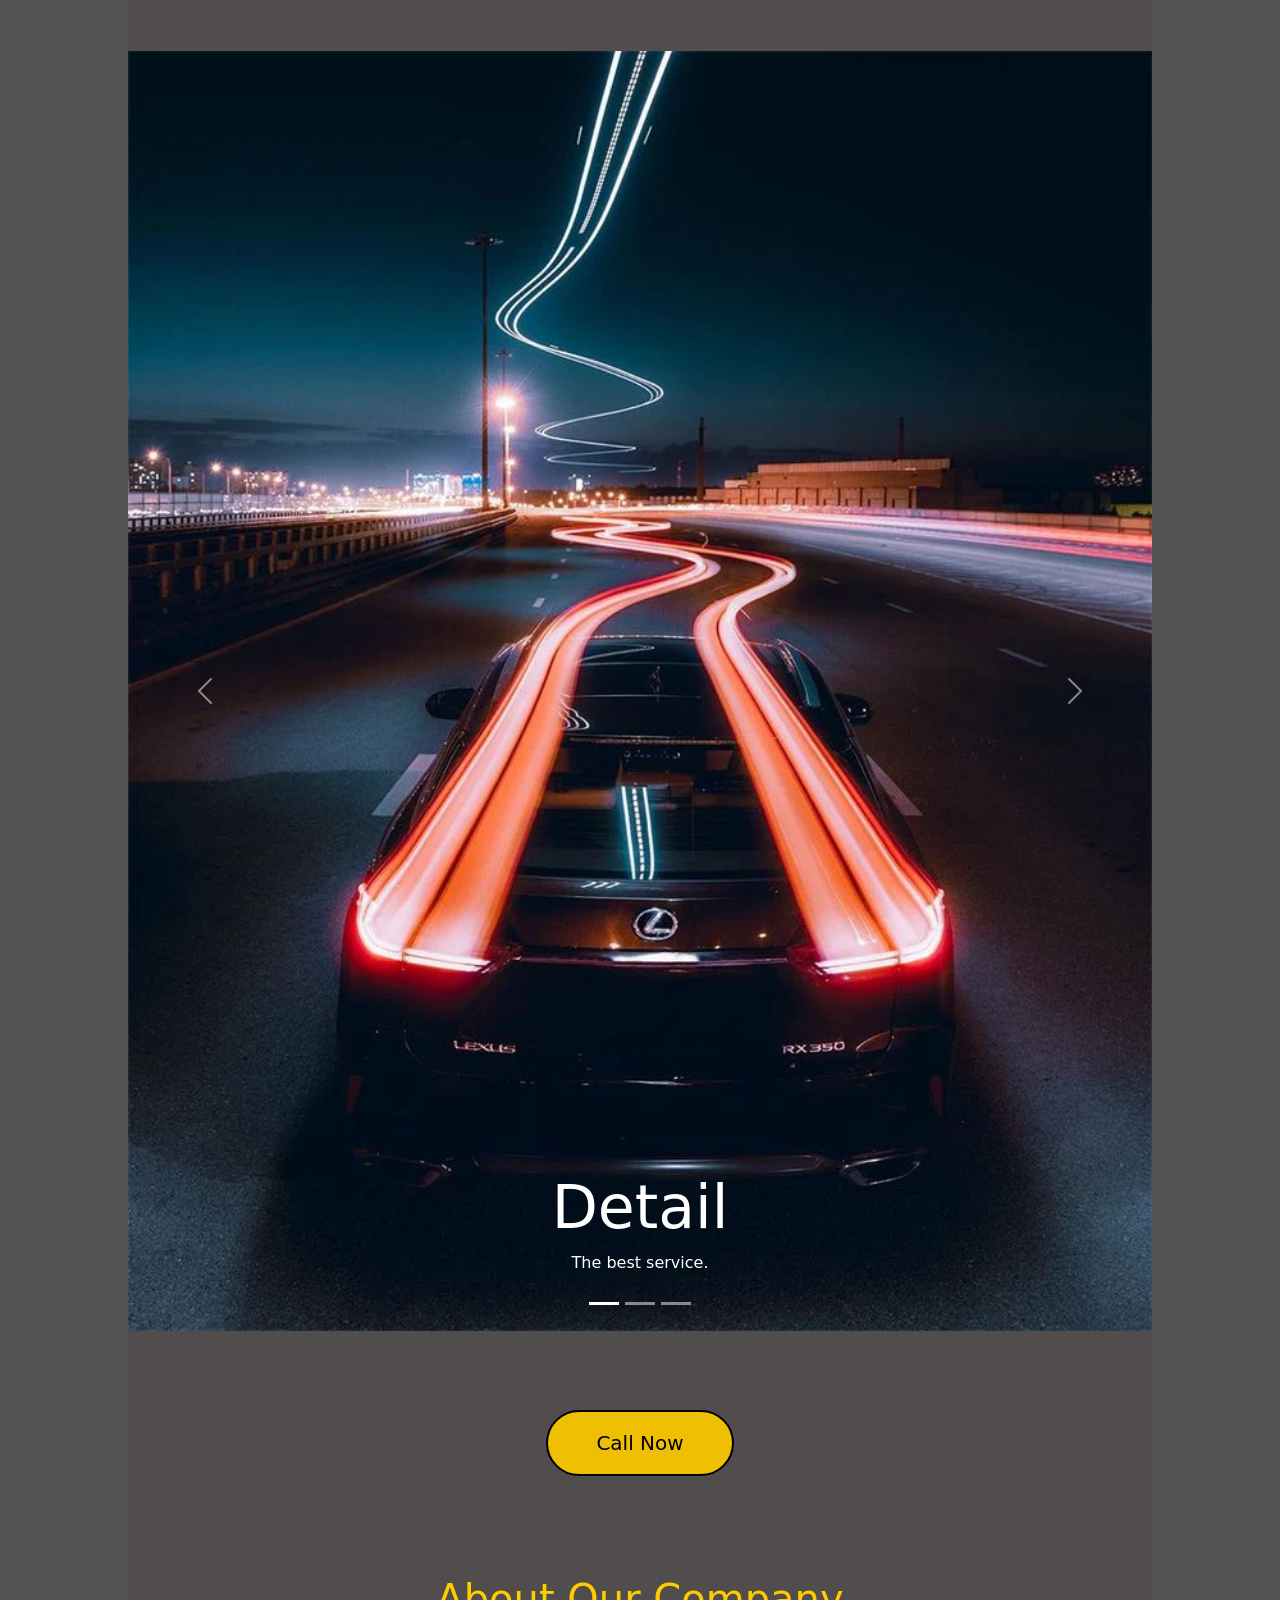
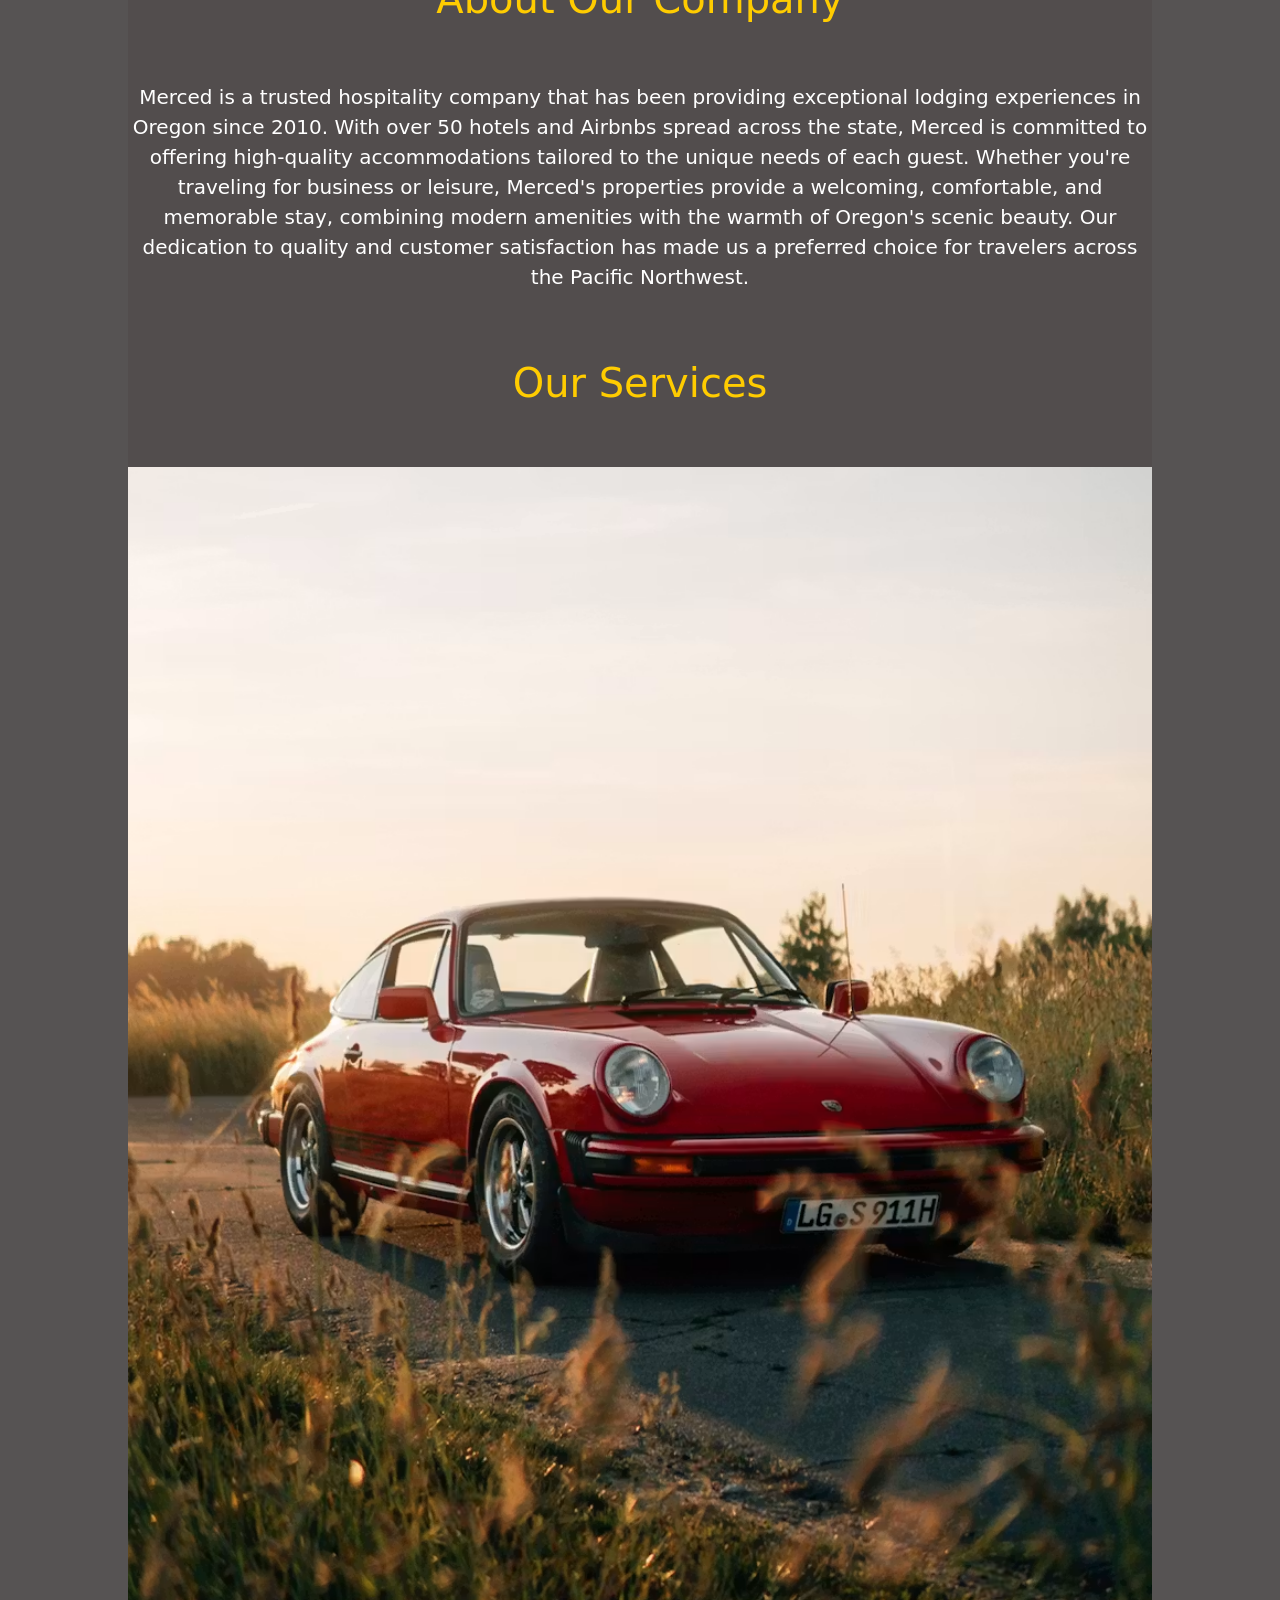
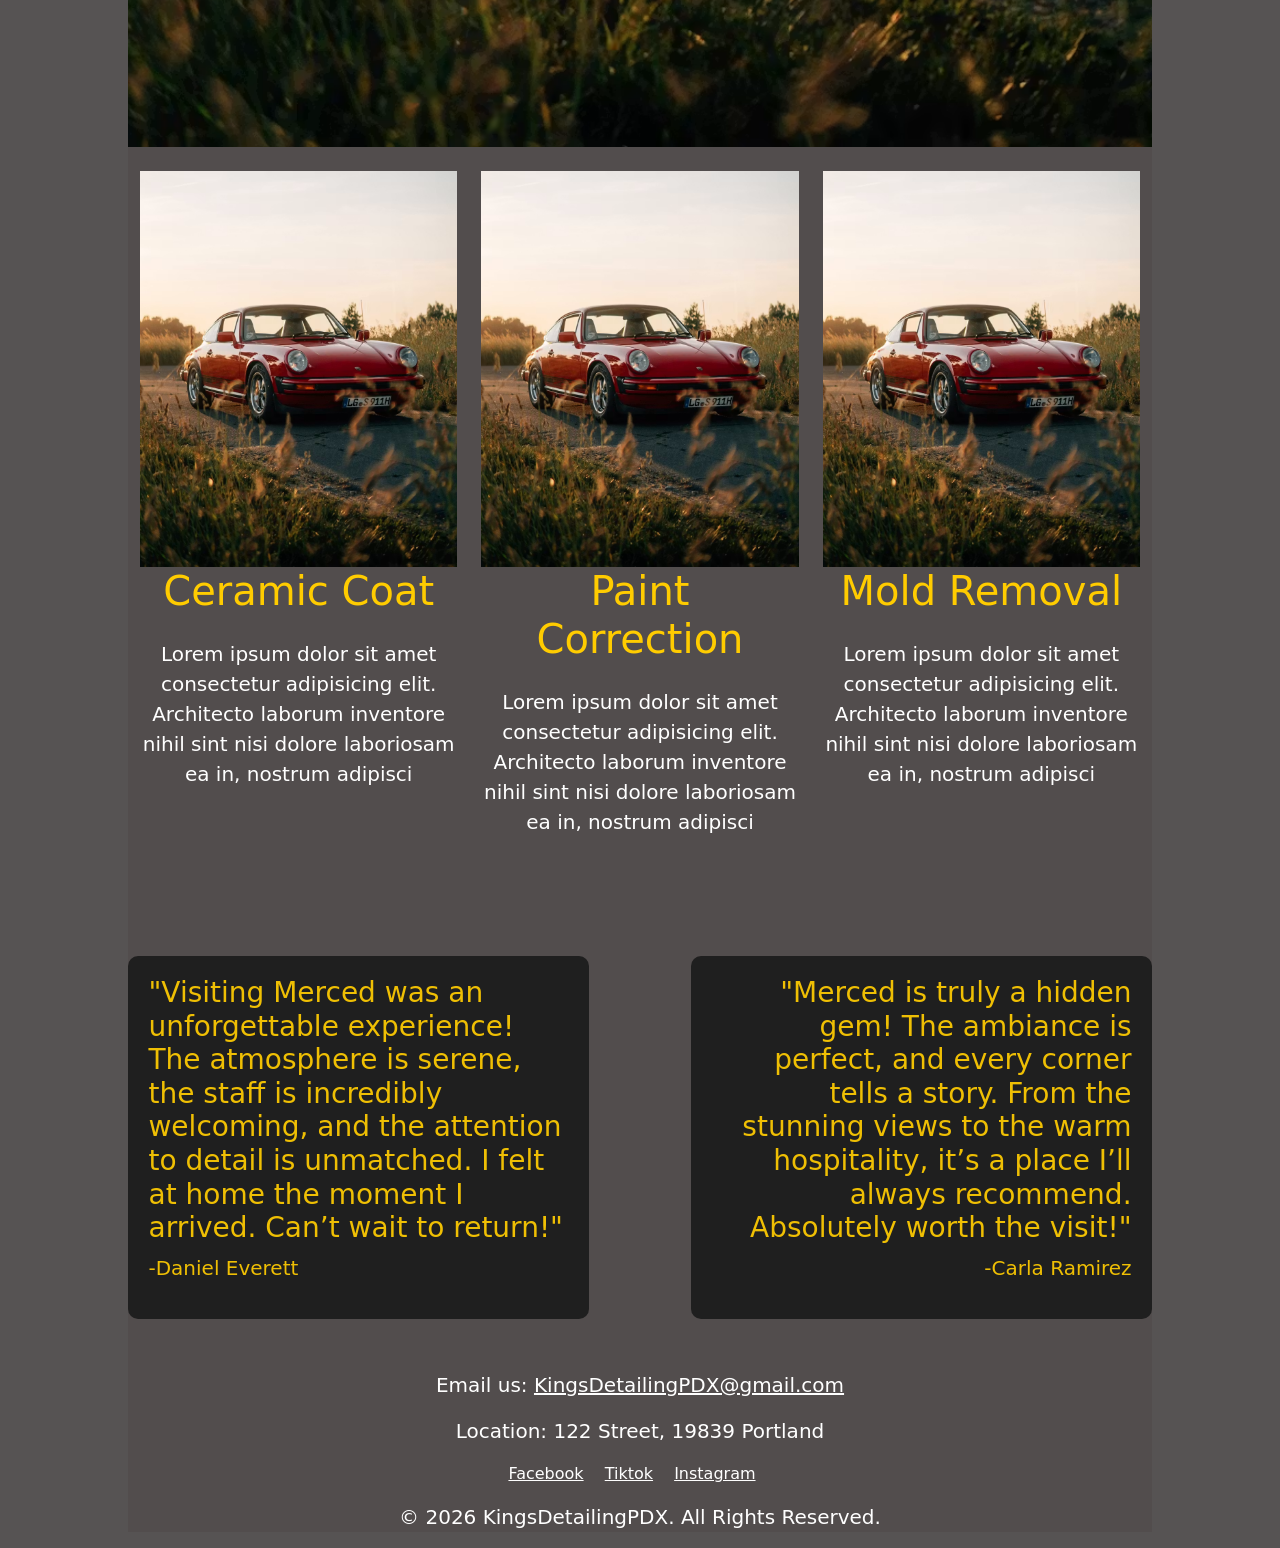
<file: index.html>
<!DOCTYPE html>
<html lang="en">
<head>
    <meta charset="UTF-8">
    <link rel="shortcut icon" href="images/kingslogo.png">
    <meta name="viewport" content="width=device-width, initial-scale=1.0">
    <title>Kings Detail PDX</title>
    <link href="https://cdn.jsdelivr.net/npm/bootstrap-icons/font/bootstrap-icons.css" rel="stylesheet">
    <link href="https://cdn.jsdelivr.net/npm/bootstrap@5.3.3/dist/css/bootstrap.min.css" rel="stylesheet" integrity="sha384-QWTKZyjpPEjISv5WaRU9OFeRpok6YctnYmDr5pNlyT2bRjXh0JMhjY6hW+ALEwIH" crossorigin="anonymous">
    <link href="css/styles.css" rel="stylesheet">
</head>
<body>
    <article>
        <div id="carouselExampleIndicators" class="carousel slide">
            <div class="carousel-indicators">
                <button type="button" data-bs-target="#carouselExampleIndicators" data-bs-slide-to="0" class="active"></button>
                <button type="button" data-bs-target="#carouselExampleIndicators" data-bs-slide-to="1"></button>
                <button type="button" data-bs-target="#carouselExampleIndicators" data-bs-slide-to="2"></button>
            </div>
    
            <div class="carousel-inner">
                <div class="carousel-item active">
                    <img src="images/car1.jpg" class="d-block w-100" alt="...">
                    <div class="carousel-caption">
                        <h1>Detail</h1>
                        <p>The best service.</p>
                    </div>
                </div>
    
                <div class="carousel-item">
                    <img src="images/car2.jpg" class="d-block w-100" alt="...">
                    <div class="carousel-caption">
                        <h1>Creative Solutions</h1>
                        <p>We make your car look brand new</p>
                    </div>
                </div>
    
                <div class="carousel-item">
                    <img src="images/car3.jpg" class="d-block w-100" alt="...">
                    <div class="carousel-caption">
                        <h1>Detail</h1>
                        <p>We do the royal service</p>
                    </div>
                </div>
            </div>
    
            <button class="carousel-control-prev" type="button" data-bs-target="#carouselExampleIndicators" data-bs-slide="prev">
                <span class="carousel-control-prev-icon"></span>
            </button>
    
            <button class="carousel-control-next" type="button" data-bs-target="#carouselExampleIndicators" data-bs-slide="next">
                <span class="carousel-control-next-icon"></span>
            </button>
        </div>
    </article>

    <div class="text-center my-5">
        <a href="tel:+15038470878" class="btn btn-call btn-lg px-5 py-3">
            Call Now
        </a>
    </div>

        <div class="clearfix">
            <h2>About Our Company</h2>
            <p>
                Merced is a trusted hospitality company that has been providing exceptional lodging experiences in Oregon since 2010. With over 50 hotels and Airbnbs spread across the state, Merced is committed to offering high-quality accommodations tailored to the unique needs of each guest. Whether you're traveling for business or leisure, Merced's properties provide a welcoming, comfortable, and memorable stay, combining modern amenities with the warmth of Oregon's scenic beauty. Our dedication to quality and customer satisfaction has made us a preferred choice for travelers across the Pacific Northwest.
            </p>

        <div class="clearfix">
            <h2>Our Services</h2>
            
            <img src="images/car2.jpg" class="d-block w-100" alt="...">
        </div>
        <br>
        <div class="container text-center">
            <div class="row">
              <div class="col-sm"> <img src="images/car2.jpg" class="d-block w-100" alt="...">
                <h2>Ceramic Coat</h2>
                <p>Lorem ipsum dolor sit amet consectetur adipisicing elit. Architecto laborum inventore nihil sint nisi dolore laboriosam ea in, nostrum adipisci</p>
              </div>
              <div class="col-sm"> <img src="images/car2.jpg" class="d-block w-100" alt="...">
                <h2>Paint Correction</h2>
                <p>Lorem ipsum dolor sit amet consectetur adipisicing elit. Architecto laborum inventore nihil sint nisi dolore laboriosam ea in, nostrum adipisci</p>
                </div>
              <div class="col-sm"> <img src="images/car2.jpg" class="d-block w-100" alt="...">
                <h2>Mold Removal</h2>
                <p>Lorem ipsum dolor sit amet consectetur adipisicing elit. Architecto laborum inventore nihil sint nisi dolore laboriosam ea in, nostrum adipisci</p>
            </div>
            </div>
          </div>
        <div class="testimonials">
            <div class="testi1">
                <h3>"Visiting Merced was an unforgettable experience! The atmosphere is serene, the staff is incredibly welcoming, and the attention to detail is unmatched. I felt at home the moment I arrived. Can’t wait to return!"</h3>
                <p>-Daniel Everett</p>
            </div>
            <div class="testi2">
                <h3>"Merced is truly a hidden gem! The ambiance is perfect, and every corner tells a story. From the stunning views to the warm hospitality, it’s a place I’ll always recommend. Absolutely worth the visit!"</h3>
                <p>-Carla Ramirez</p>
            </div>
        </div>
    </article>
    <footer>
        <div class="container">
            <p>Email us: <a href="email:MercedRs@gmail.com" class="text-white">KingsDetailingPDX@gmail.com</a></p>
            <p>Location: 122 Street, 19839 Portland</p>
            <div>
                <a href="https://facebook.com" class="text-white me-3" target="_blank">Facebook</a>
                <a href="https://tiktok.com" class="text-white me-3" target="_blank">Tiktok</a>
                <a href="https://instagram.com" class="text-white me-3" target="_blank">Instagram</a>
            </div>
            <p class="mt-3">© 2026 KingsDetailingPDX. All Rights Reserved.</p>
        </div>
    </footer>
</body>
<script src="https://cdn.jsdelivr.net/npm/bootstrap@5.3.3/dist/js/bootstrap.bundle.min.js" integrity="sha384-YvpcrYf0tY3lHB60NNkmXc5s9fDVZLESaAA55NDzOxhy9GkcIdslK1eN7N6jIeHz" crossorigin="anonymous"></script>
</html>
</file>
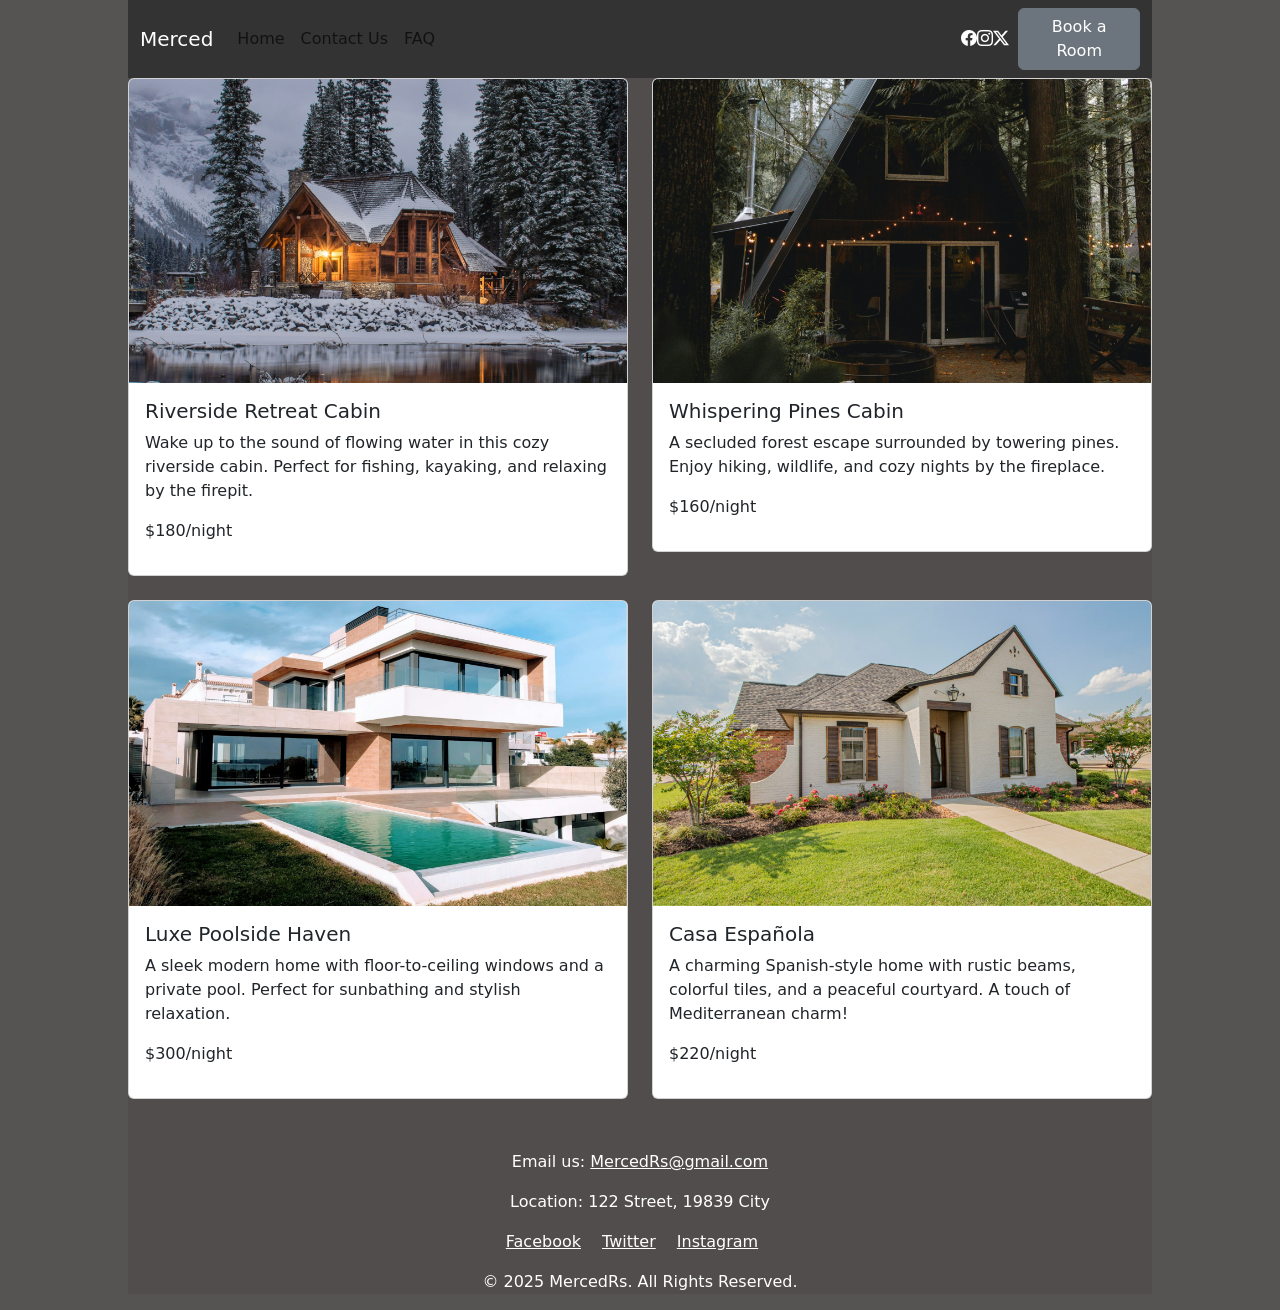
<file: booking.html>
<!DOCTYPE html>
<html lang="en">
<head>
    <meta charset="UTF-8">
    <link rel="shortcut icon" href="logos/logo-png.png">
    <meta name="viewport" content="width=device-width, initial-scale=1.0">
    <title>Merced RS</title>
    <link href="https://cdn.jsdelivr.net/npm/bootstrap-icons/font/bootstrap-icons.css" rel="stylesheet">
    <link href="https://cdn.jsdelivr.net/npm/bootstrap@5.3.3/dist/css/bootstrap.min.css" rel="stylesheet" integrity="sha384-QWTKZyjpPEjISv5WaRU9OFeRpok6YctnYmDr5pNlyT2bRjXh0JMhjY6hW+ALEwIH" crossorigin="anonymous">
    <link href="css/styles.css" rel="stylesheet">
</head>
<body>
    <nav class="navbar navbar-expand-lg" style="background-color: #333;">
        <div class="container-fluid">
            <a class="navbar-brand" href="#" style="color: white; margin-left: 0%;">Merced</a>
            <button class="navbar-toggler" type="button" data-bs-toggle="collapse" data-bs-target="#navbarNavAltMarkup" aria-controls="navbarNavAltMarkup" aria-expanded="false" aria-label="Toggle navigation">
                <span class="navbar-toggler-icon"></span>
            </button>
            <div class="collapse navbar-collapse" id="navbarNavAltMarkup">
                <div class="navbar-nav">
                    <a class="nav-link" href="index.html">Home</a>
                    <a class="nav-link" href="contact.html">Contact Us</a>
                    <a class="nav-link" href="faq.html">FAQ</a>
                </div>
            </div>
            <div class="ms-auto d-flex align-items-center">
                <div class="navbar-nav ms-3" style="margin-right: 5%;">
                    <i class="bi bi-facebook" style="color: white;"></i>
                    <i class="bi bi-instagram" style="color: white;"></i>
                    <i class="bi bi-twitter-x" style="color: white;"></i>
                </div>
                <a href="booking.html"><button type="button" class="btn btn-secondary long-btn">Book a Room</button></a>
            </div>
        </div>
    </nav>
    <div class="row row-cols-1 row-cols-md-2 g-4">
        <div class="col">
          <div class="card">
            <img src="images/booking1fix.png" class="card-img-top mx-auto d-block" alt="...">
            <div class="card-body">
              <h5 class="card-title">Riverside Retreat Cabin</h5>
              <p class="card-text">Wake up to the sound of flowing water in this cozy riverside cabin. Perfect for fishing, kayaking, and relaxing by the firepit.</p>
            <p>$180/night</p>
            </div>
          </div>
        </div>
        <div class="col">
          <div class="card">
            <img src="images/booking2fix.png" class="card-img-top" alt="...">
            <div class="card-body">
              <h5 class="card-title">Whispering Pines Cabin</h5>
              <p class="card-text">A secluded forest escape surrounded by towering pines. Enjoy hiking, wildlife, and cozy nights by the fireplace.</p>
            <p> $160/night</p>
            </div>
          </div>
        </div>
        <div class="col">
          <div class="card">
            <img src="images/booking3fix.png" class="card-img-top" alt="...">
            <div class="card-body">
              <h5 class="card-title">Luxe Poolside Haven</h5>
              <p class="card-text">A sleek modern home with floor-to-ceiling windows and a private pool. Perfect for sunbathing and stylish relaxation.</p>
              <p>$300/night</p>
            </div>
          </div>
        </div>
        <div class="col">
          <div class="card">
            <img src="images/booking4.png" class="card-img-top" alt="...">
            <div class="card-body">
              <h5 class="card-title"> Casa Española</h5>
              <p class="card-text">A charming Spanish-style home with rustic beams, colorful tiles, and a peaceful courtyard. A touch of Mediterranean charm!</p>
               <p>$220/night</p>     
            </div>
          </div>
        </div>
    </div>
    <footer>
        <div class="container">
          <p>Email us: <a href="email:MercedRs@gmail.com" class="text-white">MercedRs@gmail.com</a></p>
          <p>Location: 122 Street, 19839 City</p>
          <div>
            <a href="https://facebook.com" class="text-white me-3" target="_blank">Facebook</a>
            <a href="https://twitter.com" class="text-white me-3" target="_blank">Twitter</a>
            <a href="https://instagram.com" class="text-white me-3" target="_blank">Instagram</a>
          </div>
          <p class="mt-3">© 2025 MercedRs. All Rights Reserved.</p>
        </div>
    </footer>
    <script src="https://cdn.jsdelivr.net/npm/bootstrap@5.3.3/dist/js/bootstrap.bundle.min.js" integrity="sha384-YvpcrYf0tY3lHB60NNkmXc5s9fDVZLESaAA55NDzOxhy9GkcIdslK1eN7N6jIeHz" crossorigin="anonymous"></script>
</body>
</html>
</file>
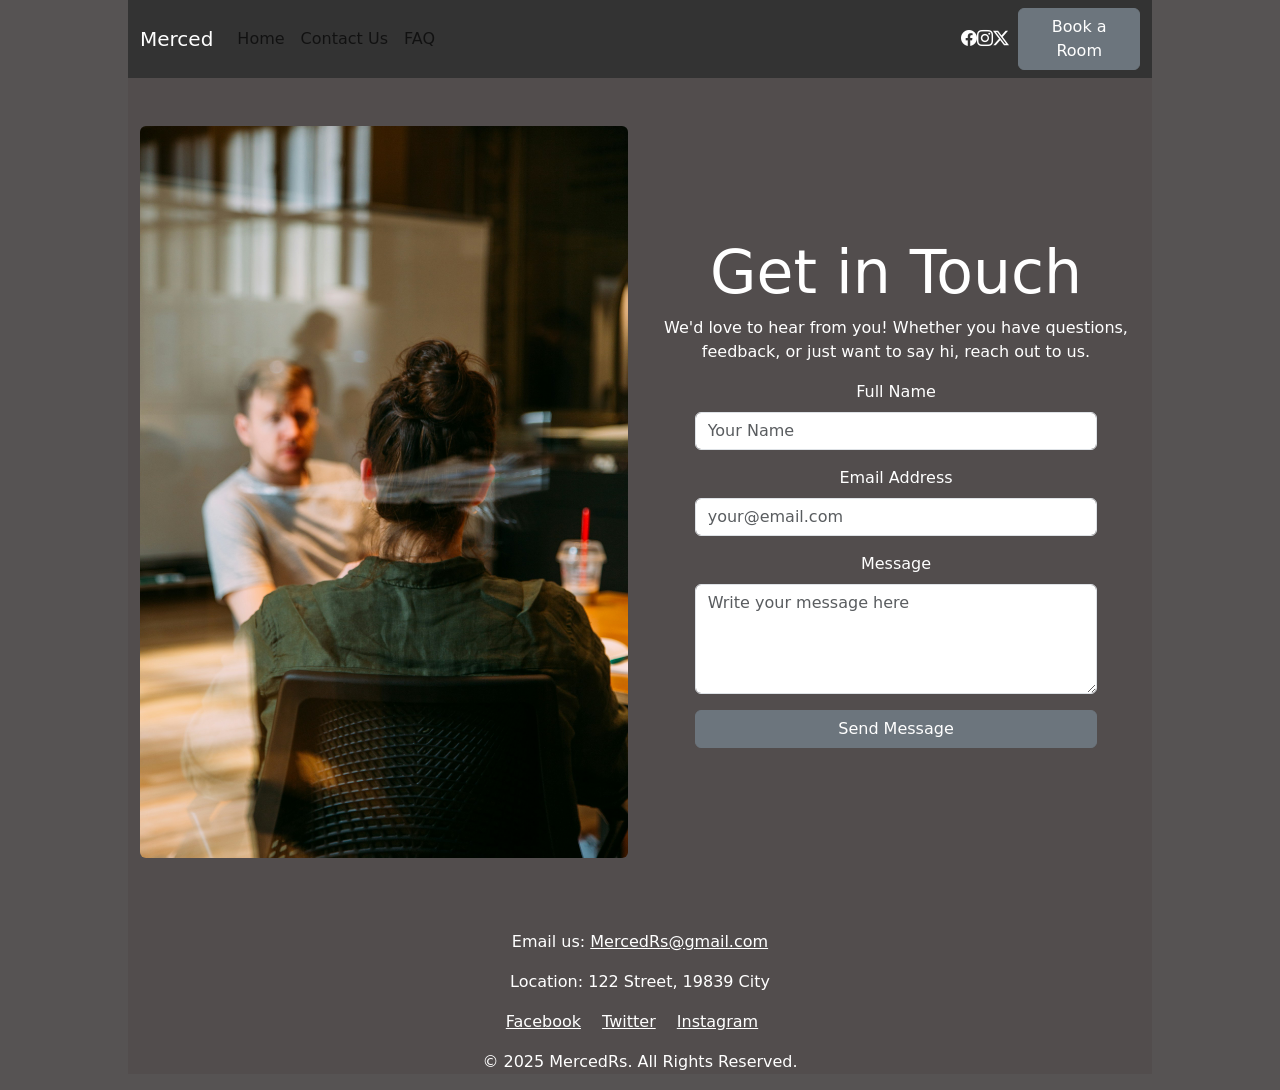
<file: contact.html>
<!DOCTYPE html>
<html lang="en">
<head>
    <meta charset="UTF-8">
    <link rel="shortcut icon" href="logos/logo-png.png">
    <meta name="viewport" content="width=device-width, initial-scale=1.0">
    <title>Merced RS</title>
    <link href="https://cdn.jsdelivr.net/npm/bootstrap-icons/font/bootstrap-icons.css" rel="stylesheet">
    <link href="https://cdn.jsdelivr.net/npm/bootstrap@5.3.3/dist/css/bootstrap.min.css" rel="stylesheet" integrity="sha384-QWTKZyjpPEjISv5WaRU9OFeRpok6YctnYmDr5pNlyT2bRjXh0JMhjY6hW+ALEwIH" crossorigin="anonymous">
    <link href="css/styles.css" rel="stylesheet">
</head>
<body>
    <nav class="navbar navbar-expand-lg" style="background-color: #333;">
        <div class="container-fluid">
            <a class="navbar-brand" href="#" style="color: white; margin-left: 0%;">Merced</a>
            <button class="navbar-toggler" type="button" data-bs-toggle="collapse" data-bs-target="#navbarNavAltMarkup" aria-controls="navbarNavAltMarkup" aria-expanded="false" aria-label="Toggle navigation">
                <span class="navbar-toggler-icon"></span>
            </button>
            <div class="collapse navbar-collapse" id="navbarNavAltMarkup">
                <div class="navbar-nav">
                    <a class="nav-link" href="index.html">Home</a>
                    <a class="nav-link" href="contact.html">Contact Us</a>
                    <a class="nav-link" href="faq.html">FAQ</a>
                </div>
            </div>
            <div class="ms-auto d-flex align-items-center">
                <div class="navbar-nav ms-3" style="margin-right: 5%;">
                    <i class="bi bi-facebook" style="color: white;"></i>
                    <i class="bi bi-instagram" style="color: white;"></i>
                    <i class="bi bi-twitter-x" style="color: white;"></i>
                </div>
                <a href="booking.html"><button type="button" class="btn btn-secondary long-btn">Book a Room</button></a>
            </div>
        </div>
    </nav>
    <div class="container my-5">
        <div class="row align-items-center">
            <div class="col-md-6">
                <img src="images/contact1.jpg" class="img-fluid rounded" alt="Contact Image">
            </div>
            <div class="col-md-6 d-flex flex-column justify-content-center text-center">
                <section class="contact-hero">
                    <h1>Get in Touch</h1>
                    <p>We'd love to hear from you! Whether you have questions, feedback, or just want to say hi, reach out to us.</p>    
                </section>
                <section class="contact-form w-100">
                    <div class="row justify-content-center">
                        <div class="col-md-10">
                            <form>
                                <div class="mb-3">
                                    <label for="name" class="form-label">Full Name</label>
                                    <input type="text" class="form-control" id="name" placeholder="Your Name">
                                </div>
                                <div class="mb-3">
                                    <label for="email" class="form-label">Email Address</label>
                                    <input type="email" class="form-control" id="email" placeholder="your@email.com">
                                </div>
                                <div class="mb-3">
                                    <label for="message" class="form-label">Message</label>
                                    <textarea class="form-control" id="message" rows="4" placeholder="Write your message here"></textarea>
                                </div>
                                <button type="submit" class="btn btn-secondary w-100">Send Message</button>
                            </form>
                        </div>
                    </div>
                </section>
            </div>
        </div>
    </div>
    <footer class="contact">
        <div class="container">
          <p>Email us: <a href="email:MercedRs@gmail.com" class="text-white">MercedRs@gmail.com</a></p>
          <p>Location: 122 Street, 19839 City</p>
          <div>
            <a href="https://facebook.com" class="text-white me-3" target="_blank">Facebook</a>
            <a href="https://twitter.com" class="text-white me-3" target="_blank">Twitter</a>
            <a href="https://instagram.com" class="text-white me-3" target="_blank">Instagram</a>
          </div>
          <p class="mt-3">© 2025 MercedRs. All Rights Reserved.</p>
        </div>
    </footer>
    <script src="https://cdn.jsdelivr.net/npm/bootstrap@5.3.3/dist/js/bootstrap.bundle.min.js" integrity="sha384-YvpcrYf0tY3lHB60NNkmXc5s9fDVZLESaAA55NDzOxhy9GkcIdslK1eN7N6jIeHz" crossorigin="anonymous"></script>
</body>
</html>
</file>
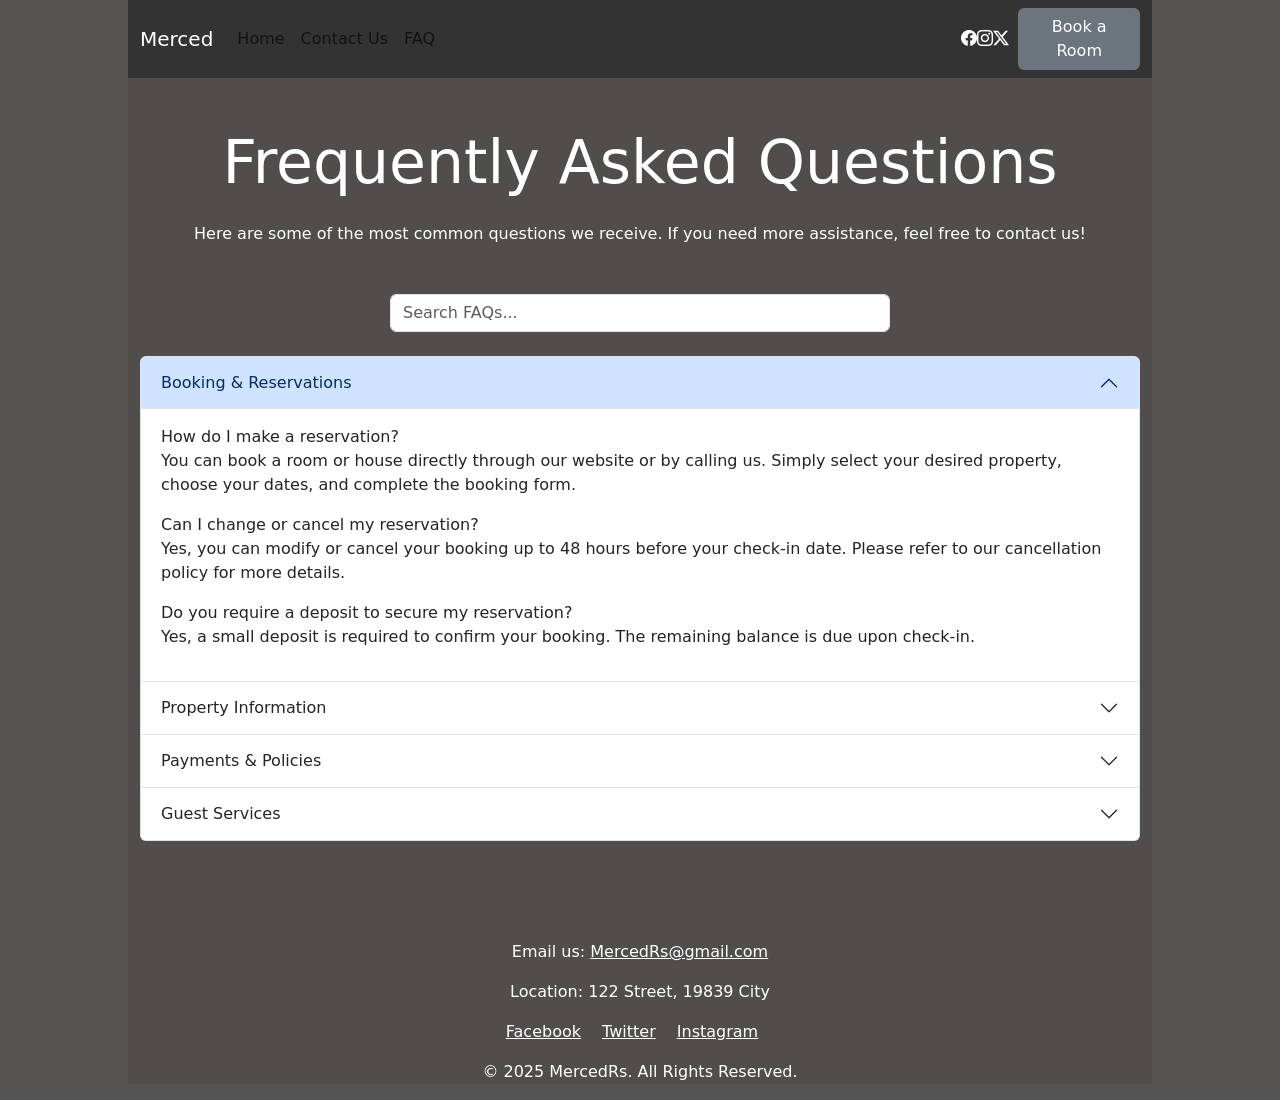
<file: faq.html>
<!DOCTYPE html>
<html lang="en">
<head>
    <meta charset="UTF-8">
    <link rel="shortcut icon" href="logos/logo-png.png">
    <meta name="viewport" content="width=device-width, initial-scale=1.0">
    <title>Merced RS</title>
    <link href="https://cdn.jsdelivr.net/npm/bootstrap-icons/font/bootstrap-icons.css" rel="stylesheet">
    <link href="https://cdn.jsdelivr.net/npm/bootstrap@5.3.3/dist/css/bootstrap.min.css" rel="stylesheet" integrity="sha384-QWTKZyjpPEjISv5WaRU9OFeRpok6YctnYmDr5pNlyT2bRjXh0JMhjY6hW+ALEwIH" crossorigin="anonymous">
    <link href="css/styles.css" rel="stylesheet">
</head>
<body>
    <nav class="navbar navbar-expand-lg" style="background-color: #333;">
        <div class="container-fluid">
            <a class="navbar-brand" href="#" style="color: white; margin-left: 0%;">Merced</a>
            <button class="navbar-toggler" type="button" data-bs-toggle="collapse" data-bs-target="#navbarNavAltMarkup" aria-controls="navbarNavAltMarkup" aria-expanded="false" aria-label="Toggle navigation">
                <span class="navbar-toggler-icon"></span>
            </button>
            <div class="collapse navbar-collapse" id="navbarNavAltMarkup">
                <div class="navbar-nav">
                    <a class="nav-link" href="index.html">Home</a>
                    <a class="nav-link" href="contact.html">Contact Us</a>
                    <a class="nav-link" href="faq.html">FAQ</a>
                </div>
            </div>
            <div class="ms-auto d-flex align-items-center">
                <div class="navbar-nav ms-3" style="margin-right: 5%;">
                    <i class="bi bi-facebook" style="color: white;"></i>
                    <i class="bi bi-instagram" style="color: white;"></i>
                    <i class="bi bi-twitter-x" style="color: white;"></i>
                </div>
                <a href="booking.html"><button type="button" class="btn btn-secondary long-btn">Book a Room</button></a>
            </div>
        </div>
    </nav>
    
    <div class="container py-5">
        <h1 class="text-center mb-4">Frequently Asked Questions</h1>
        <p class="text-center mb-5">Here are some of the most common questions we receive. If you need more assistance, feel free to contact us!</p>
        <div class="mb-4 text-center">
            <input type="text" id="faqSearch" class="form-control w-50 mx-auto" placeholder="Search FAQs...">
        </div>
        
        <div class="accordion" id="faqAccordion">
            <div class="accordion-item">
                <h2 class="accordion-header" id="headingOne">
                    <button class="accordion-button" type="button" data-bs-toggle="collapse" data-bs-target="#collapseOne" aria-expanded="true" aria-controls="collapseOne">
                        Booking & Reservations
                    </button>
                </h2>
                <div id="collapseOne" class="accordion-collapse collapse show" data-bs-parent="#faqAccordion">
                    <div class="accordion-body">
                        How do I make a reservation?
                        <p>You can book a room or house directly through our website or by calling us. Simply select your desired property, choose your dates, and complete the booking form.</p>
                        Can I change or cancel my reservation?
                        <p>Yes, you can modify or cancel your booking up to 48 hours before your check-in date. Please refer to our cancellation policy for more details.</p>
                        Do you require a deposit to secure my reservation?
                        <p>Yes, a small deposit is required to confirm your booking. The remaining balance is due upon check-in.</p>
                    </div>
                </div>
            </div>

            <div class="accordion-item">
                <h2 class="accordion-header" id="headingTwo">
                    <button class="accordion-button collapsed" type="button" data-bs-toggle="collapse" data-bs-target="#collapseTwo" aria-expanded="false" aria-controls="collapseTwo">
                        Property Information
                    </button>
                </h2>
                <div id="collapseTwo" class="accordion-collapse collapse" data-bs-parent="#faqAccordion">
                    <div class="accordion-body">
                        Are pets allowed on the property?
                        <p>Some of our properties are pet-friendly! Be sure to check the listing details for each property to confirm its pet policy.</p>
                        What amenities are included in the rooms/houses?
                        <p>All properties come with high-speed Wi-Fi, fully equipped kitchens, air conditioning, and comfortable bedding. Some properties offer additional amenities such as pools, hot tubs, and BBQ facilities.</p>
                        Is parking available?
                        <p>Yes, all of our properties offer free parking, with designated parking spots for guests.</p>
                    </div>
                </div>
            </div>

            <div class="accordion-item">
                <h2 class="accordion-header" id="headingThree">
                    <button class="accordion-button collapsed" type="button" data-bs-toggle="collapse" data-bs-target="#collapseThree" aria-expanded="false" aria-controls="collapseThree">
                        Payments & Policies
                    </button>
                </h2>
                <div id="collapseThree" class="accordion-collapse collapse" data-bs-parent="#faqAccordion">
                    <div class="accordion-body">
                        What payment methods do you accept?
                        <p>We accept major credit and debit cards, PayPal, and bank transfers.</p>
                        Is my payment secure?
                        <p>Yes, we use SSL encryption to ensure all payments are secure. Your privacy and security are our top priority.</p>
                        Do you offer refunds for cancellations?
                        <p>Refunds are available depending on the type of booking and the time of cancellation. Please check our cancellation policy for full details.</p>
                    </div>
                </div>
            </div>

            <div class="accordion-item">
                <h2 class="accordion-header" id="headingFour">
                    <button class="accordion-button collapsed" type="button" data-bs-toggle="collapse" data-bs-target="#collapseFour" aria-expanded="false" aria-controls="collapseFour">
                        Guest Services
                    </button>
                </h2>
                <div id="collapseFour" class="accordion-collapse collapse" aria-labelledby="headingFour" data-bs-parent="#faqAccordion">
                    <div class="accordion-body">
                        Can I request extra amenities during my stay?
                        <p>Yes, if you need extra amenities (e.g., towels, pillows, toiletries), just let us know and we will be happy to accommodate your request.</p>
                        Do you provide cleaning services during the stay?
                        <p>Our properties are cleaned before your arrival. If you require additional cleaning services during your stay, please inform us in advance.</p>
                        Is there a minimum stay requirement?
                        <p>Yes, most of our properties have a minimum stay of 2 nights. However, this may vary depending on the property and season, so be sure to check the listing.</p>
                    </div>
                </div>
            </div>
        </div>
    </div>

    <footer>
        <div class="container">
            <p>Email us: <a href="mailto:MercedRs@gmail.com" class="text-white">MercedRs@gmail.com</a></p>
            <p>Location: 122 Street, 19839 City</p>
            <div>
                <a href="https://facebook.com" class="text-white me-3" target="_blank">Facebook</a>
                <a href="https://twitter.com" class="text-white me-3" target="_blank">Twitter</a>
                <a href="https://instagram.com" class="text-white me-3" target="_blank">Instagram</a>
            </div>
            <p class="mt-3">© 2025 MercedRs. All Rights Reserved.</p>
        </div>
    </footer>
    
    <script src="https://cdn.jsdelivr.net/npm/bootstrap@5.3.3/dist/js/bootstrap.bundle.min.js" integrity="sha384-YvpcrYf0tY3lHB60NNkmXc5s9fDVZLESaAA55NDzOxhy9GkcIdslK1eN7N6jIeHz" crossorigin="anonymous"></script>
</body>
</html>
</file>
<file: css/styles.css>
d-block w-100 {
  width: 50%;
}
.btn#second {
  text-align: center;
}
.btn-call {
  background-color: #EFBF04;
  /* Dark background */
  color: #000000;
  /* White text */
  border: 2px solid #000000;
  /* White outline */
  border-radius: 50px;
  /* Rounded pill shape */
  transition: all 0.3s ease;
}
.btn-call:hover {
  background-color: #fff;
  color: #1f1f1f;
  border-color: #1f1f1f;
}
.btn-call:focus,
.btn-call:active {
  background-color: #EFBF04;
  color: #000000;
  border-color: #000000;
  box-shadow: 0 0 10px rgba(255, 255, 255, 0.3);
}
footer {
  margin-top: 5%;
  text-align: center;
}
.more {
  padding-top: 5%;
}
.more img {
  width: 40%;
  float: left;
  margin-right: 20px;
}
.more h2 {
  margin-top: 10%;
  text-align: center;
  margin-left: 58%;
  margin-right: 2%;
  font-size: 120%;
}
.more p {
  margin-top: 0;
  text-align: center;
  margin-left: 58%;
  margin-right: 2%;
  font-size: 110%;
}
.more .long-btn.second {
  text-align: center;
  margin-left: 31%;
  margin-right: 2%;
}
.testimonials {
  display: flex;
  justify-content: space-between;
  align-items: flex-start;
  margin-top: 10%;
}
.testi1,
.testi2 {
  width: 45%;
  padding: 2%;
  background-color: #000000;
  border-radius: 10px;
}
.testi1 {
  text-align: left;
  background-color: #1f1f1f;
  color: #EFBF04;
}
.testi2 {
  text-align: right;
  color: #EFBF04;
  background-color: #1f1f1f;
}
html {
  background-color: #565353;
}
body {
  background-color: #524d4d;
  margin-left: 10%;
  margin-right: 10%;
  color: white;
}
article {
  padding-top: 5%;
  padding-bottom: 3%;
}
h1 {
  font-size: 60px;
}
.clearfix {
  padding-top: 5%;
  text-align: center;
}
.clearfix h2 {
  font-size: 40px;
  padding-bottom: 5%;
  color: #ffcc00;
}
.clearfix p {
  font-size: 20px;
}
.clearfix img {
  width: 40%;
}
.long-btn.second {
  display: block;
  margin: 20px auto;
}
.clearfix.contact img {
  width: 40%;
}
footer.contact {
  padding-top: 2%;
}
</file>
